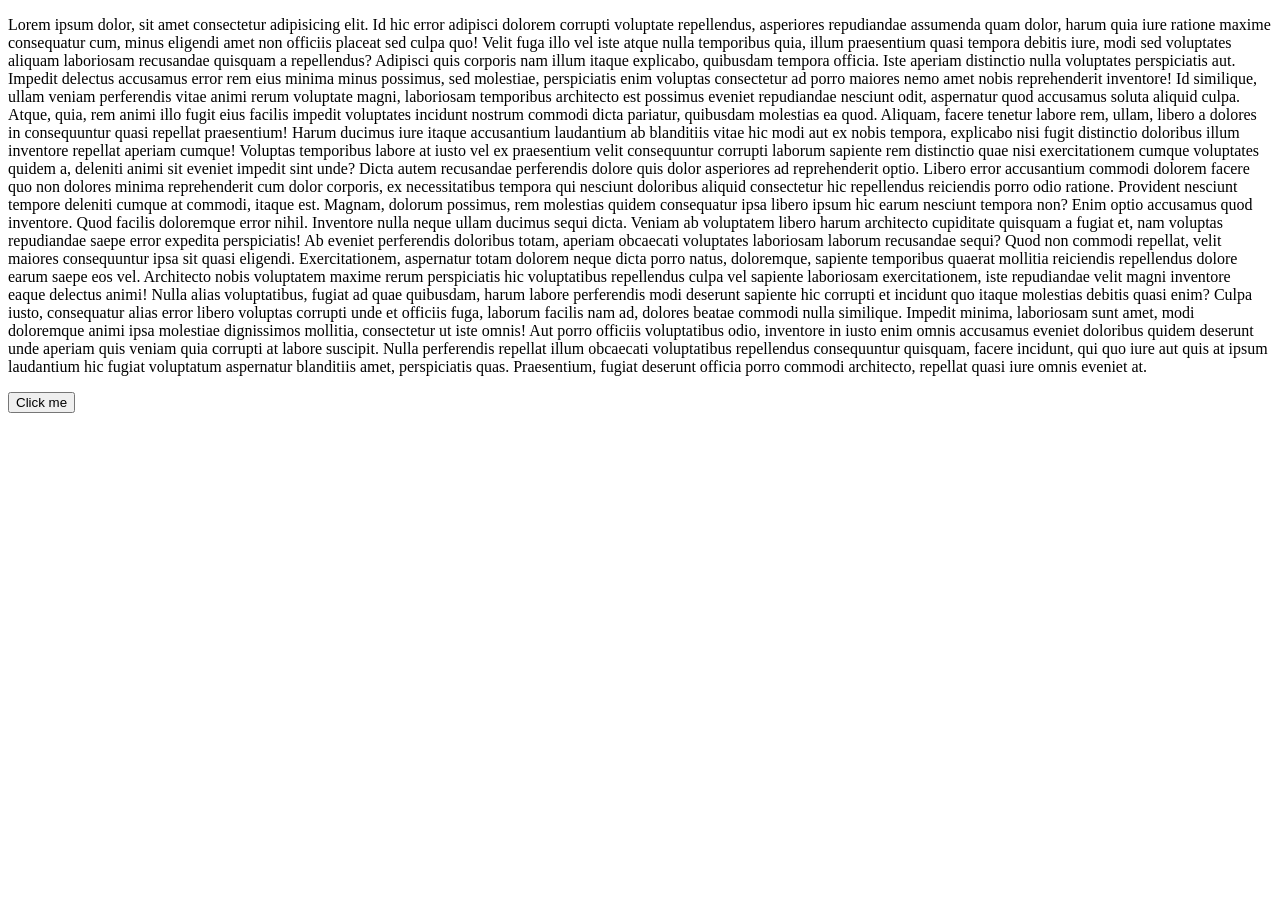
<file: arry_js/index.html>
<!DOCTYPE html>
<html lang="en">
<head>
   <meta charset="UTF-8">
   <meta name="viewport" content="width=device-width, initial-scale=1.0">
   <title>Document</title>
</head>
<body>
   <p>Lorem ipsum dolor, sit amet consectetur adipisicing elit. Id hic error adipisci dolorem corrupti voluptate repellendus, asperiores repudiandae assumenda quam dolor, harum quia iure ratione maxime consequatur cum, minus eligendi amet non officiis placeat sed culpa quo! Velit fuga illo vel iste atque nulla temporibus quia, illum praesentium quasi tempora debitis iure, modi sed voluptates aliquam laboriosam recusandae quisquam a repellendus? Adipisci quis corporis nam illum itaque explicabo, quibusdam tempora officia. Iste aperiam distinctio nulla voluptates perspiciatis aut. Impedit delectus accusamus error rem eius minima minus possimus, sed molestiae, perspiciatis enim voluptas consectetur ad porro maiores nemo amet nobis reprehenderit inventore! Id similique, ullam veniam perferendis vitae animi rerum voluptate magni, laboriosam temporibus architecto est possimus eveniet repudiandae nesciunt odit, aspernatur quod accusamus soluta aliquid culpa. Atque, quia, rem animi illo fugit eius facilis impedit voluptates incidunt nostrum commodi dicta pariatur, quibusdam molestias ea quod. Aliquam, facere tenetur labore rem, ullam, libero a dolores in consequuntur quasi repellat praesentium! Harum ducimus iure itaque accusantium laudantium ab blanditiis vitae hic modi aut ex nobis tempora, explicabo nisi fugit distinctio doloribus illum inventore repellat aperiam cumque! Voluptas temporibus labore at iusto vel ex praesentium velit consequuntur corrupti laborum sapiente rem distinctio quae nisi exercitationem cumque voluptates quidem a, deleniti animi sit eveniet impedit sint unde? Dicta autem recusandae perferendis dolore quis dolor asperiores ad reprehenderit optio. Libero error accusantium commodi dolorem facere quo non dolores minima reprehenderit cum dolor corporis, ex necessitatibus tempora qui nesciunt doloribus aliquid consectetur hic repellendus reiciendis porro odio ratione. Provident nesciunt tempore deleniti cumque at commodi, itaque est. Magnam, dolorum possimus, rem molestias quidem consequatur ipsa libero ipsum hic earum nesciunt tempora non? Enim optio accusamus quod inventore. Quod facilis doloremque error nihil. Inventore nulla neque ullam ducimus sequi dicta. Veniam ab voluptatem libero harum architecto cupiditate quisquam a fugiat et, nam voluptas repudiandae saepe error expedita perspiciatis! Ab eveniet perferendis doloribus totam, aperiam obcaecati voluptates laboriosam laborum recusandae sequi? Quod non commodi repellat, velit maiores consequuntur ipsa sit quasi eligendi. Exercitationem, aspernatur totam dolorem neque dicta porro natus, doloremque, sapiente temporibus quaerat mollitia reiciendis repellendus dolore earum saepe eos vel. Architecto nobis voluptatem maxime rerum perspiciatis hic voluptatibus repellendus culpa vel sapiente laboriosam exercitationem, iste repudiandae velit magni inventore eaque delectus animi! Nulla alias voluptatibus, fugiat ad quae quibusdam, harum labore perferendis modi deserunt sapiente hic corrupti et incidunt quo itaque molestias debitis quasi enim? Culpa iusto, consequatur alias error libero voluptas corrupti unde et officiis fuga, laborum facilis nam ad, dolores beatae commodi nulla similique. Impedit minima, laboriosam sunt amet, modi doloremque animi ipsa molestiae dignissimos mollitia, consectetur ut iste omnis! Aut porro officiis voluptatibus odio, inventore in iusto enim omnis accusamus eveniet doloribus quidem deserunt unde aperiam quis veniam quia corrupti at labore suscipit. Nulla perferendis repellat illum obcaecati voluptatibus repellendus consequuntur quisquam, facere incidunt, qui quo iure aut quis at ipsum laudantium hic fugiat voluptatum aspernatur blanditiis amet, perspiciatis quas. Praesentium, fugiat deserunt officia porro commodi architecto, repellat quasi iure omnis eveniet at.</p>
   <button onclick="dice()">Click me</button>
   <script src="arry.js"></script>
</body>
</html>
</file>
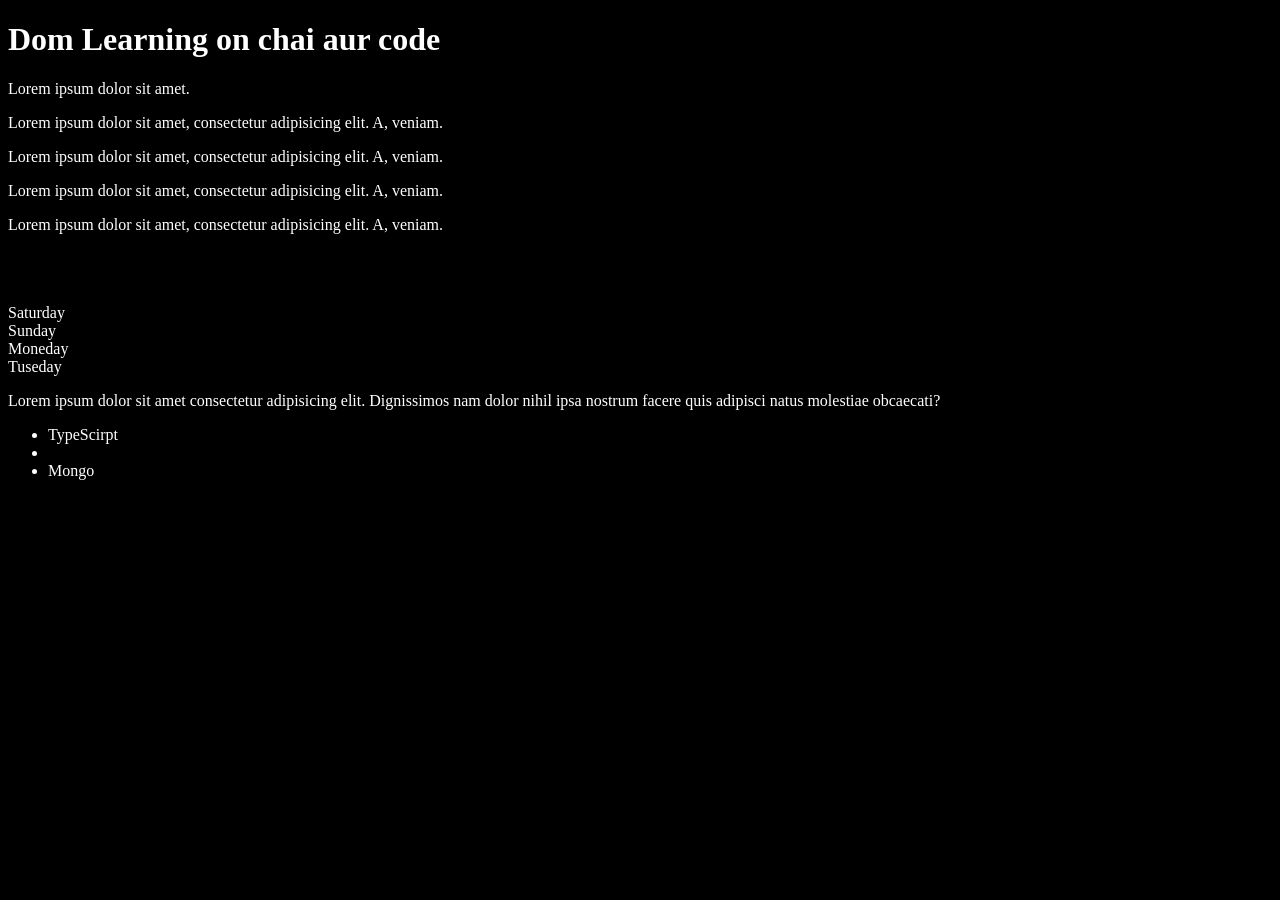
<file: Dom-Learning/index.html>
<!DOCTYPE html>
<html lang="en">
<head>
   <meta charset="UTF-8">
   <meta name="viewport" content="width=device-width, initial-scale=1.0">
   <title>Document</title>
</head>
<body style="background-color: black; color: #fff;">
   <div class="bg-black">
      <h1 id="title" class="heading">Dom Learning on chai aur code</h1>
      <p>Lorem ipsum dolor sit amet.</p>
   </div>
   <div id="main-section">
      
   </div>
   <p>Lorem ipsum dolor sit amet, consectetur adipisicing elit. A, veniam.</p>
   <p>Lorem ipsum dolor sit amet, consectetur adipisicing elit. A, veniam.</p>
   <p>Lorem ipsum dolor sit amet, consectetur adipisicing elit. A, veniam.</p>
   <p>Lorem ipsum dolor sit amet, consectetur adipisicing elit. A, veniam.</p>

   <!-- <ul>
      <li class="list-item">list item</li>
      <li class="list-item">list item</li>
      <li class="list-item">list item</li>
   </ul> -->


<br>
<br>
<br>

   <div class="parent">
      <!-- hello -->
      <div class="day">Saturday</div>
      <div class="day">Sunday</div>
      <div class="day">Moneday</div>
      <div class="day">Tuseday</div>
   </div>

<p>Lorem ipsum dolor sit amet consectetur adipisicing elit. Dignissimos nam dolor nihil ipsa nostrum facere quis adipisci natus molestiae obcaecati?</p>

<!-- Edit and Remove Element -->
   <ul class="language">
      <li class="list-child">Javascript</li>
   </ul>




   <script src="script.js">
      
   </script>
</body>
</html>
</file>
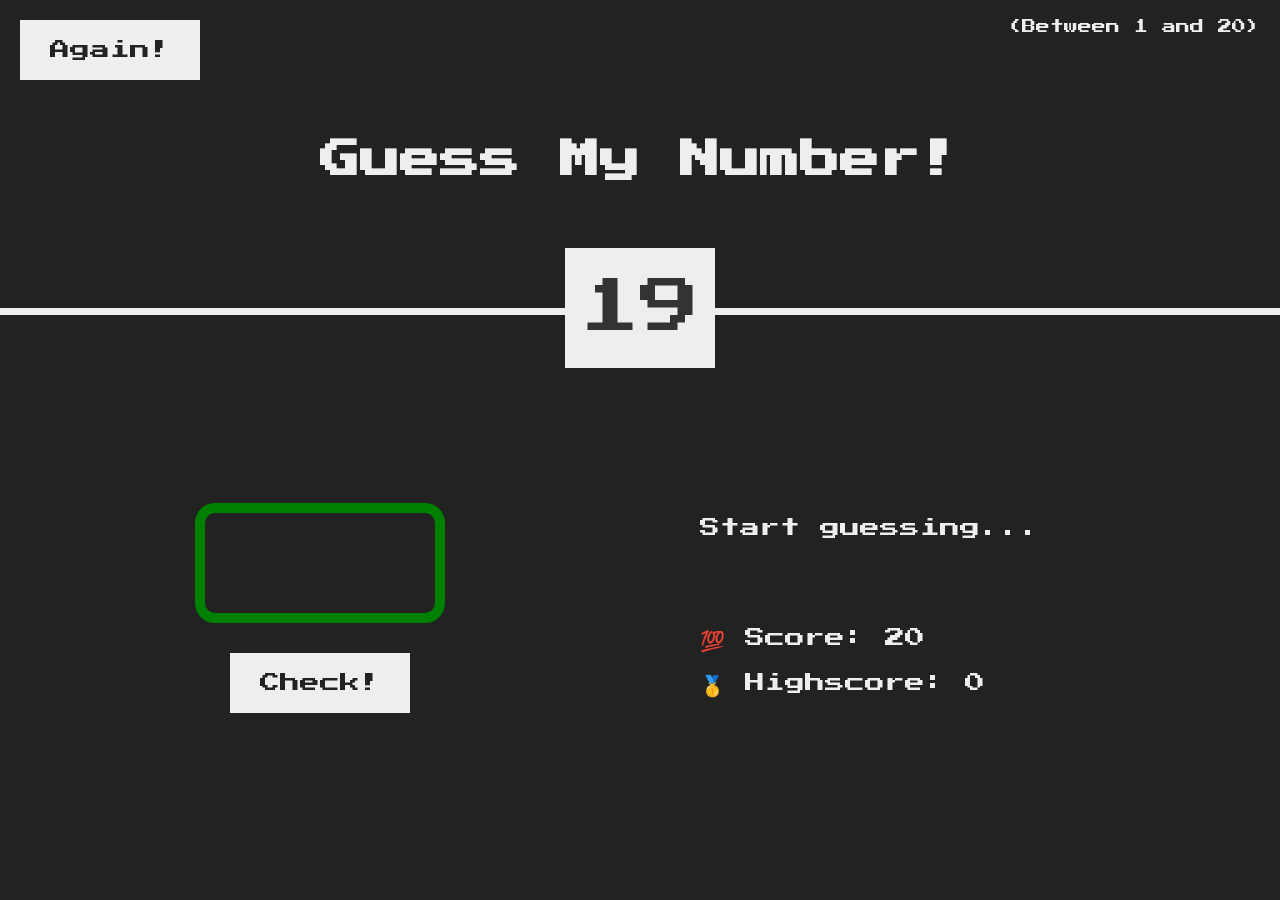
<file: guesMyNumber/index.html>
<!DOCTYPE html>
<html lang="en">
  <head>
    <meta charset="UTF-8" />
    <meta name="viewport" content="width=device-width, initial-scale=1.0" />
    <meta http-equiv="X-UA-Compatible" content="ie=edge" />
    <link rel="stylesheet" href="style.css" />
    <title>Guess My Number!</title>
  </head>
  <body>
    <header>
      <h1>Guess My Number!</h1>
      <p class="between">(Between 1 and 20)</p>
      <button class="btn again">Again!</button>
      <div class="number">?</div>
    </header>
    <main>
      <section class="left">
        <input type="number" class="guess" />
        <button class="btn check">Check!</button>
      </section>
      <section class="right">
        <p class="message">Start guessing...</p>
        <p class="label-score">💯 Score: <span class="score">20</span></p>
        <p class="label-highscore">
          🥇 Highscore: <span class="highscore">0</span>
        </p>
      </section>
    </main>
    <script src="script.js"></script>
  </body>
</html>
</file>
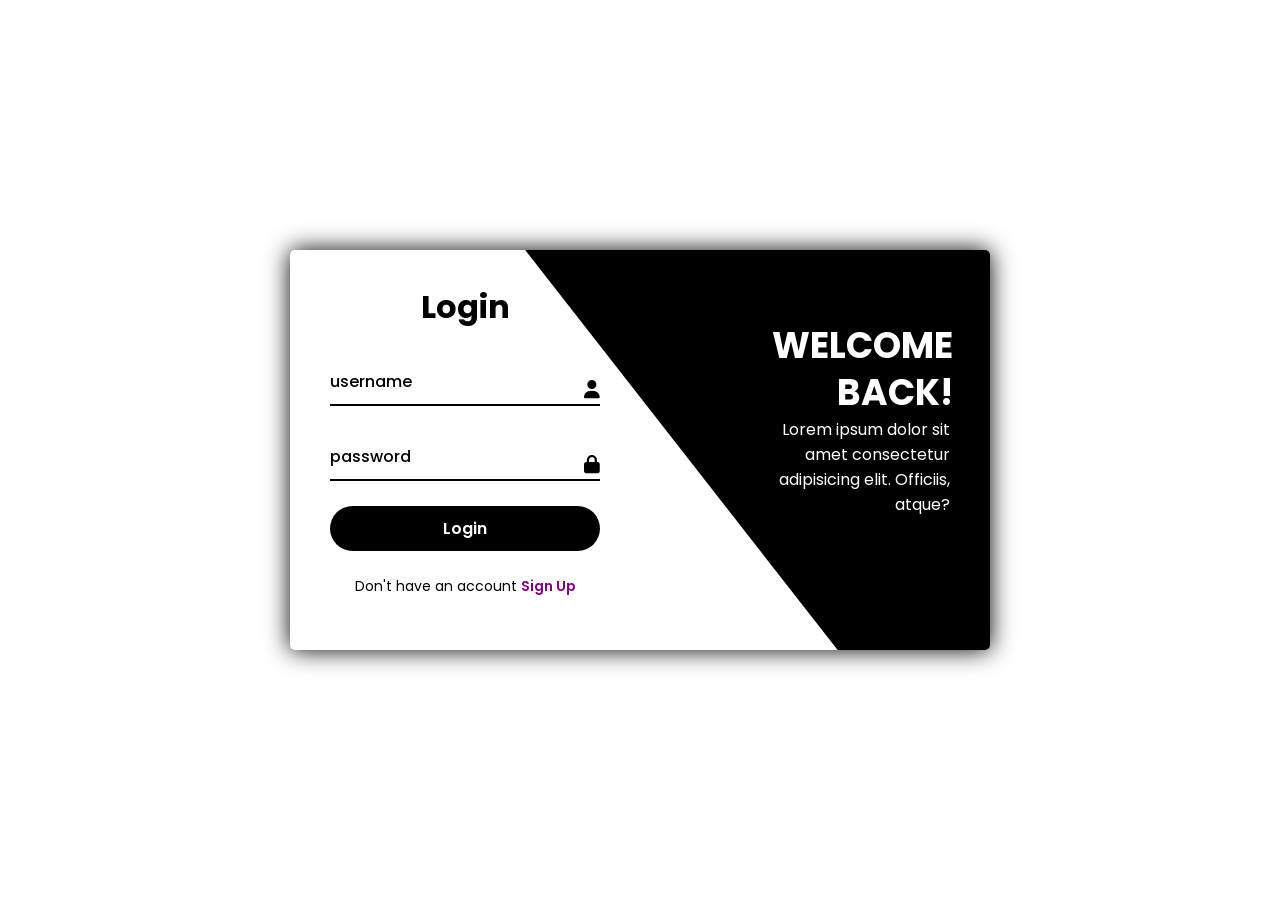
<file: Login-Signup/index.html>
<!DOCTYPE html>
<html lang="en">
<head>
   <meta charset="UTF-8">
   <meta http-equiv="x-ua-compatible" content="ie=edge">
   <meta name="viewport" content="width=device-width, initial-scale=1.0">
   <link rel="stylesheet" href="style.css">
   <title>Document</title>
   <link rel="stylesheet" href="https://cdnjs.cloudflare.com/ajax/libs/font-awesome/6.6.0/css/all.min.css" integrity="sha512-Kc323vGBEqzTmouAECnVceyQqyqdsSiqLQISBL29aUW4U/M7pSPA/gEUZQqv1cwx4OnYxTxve5UMg5GT6L4JJg==" crossorigin="anonymous" referrerpolicy="no-referrer" />
</head>
<body>
   <div class="container">
      <div class="curved-shape"></div>
      <div class="curved-shape2"></div>
      <div class="form-box login">
         <h2 class="animation" style="--D:0; --S:21">Login</h2>
         <form action="#">
            <div class="input-box animation" style="--D:1; --S:22">
               <input type="text" required id="username">
               <label for="username">username</label>
               <i class="fa-solid fa-user"></i>
            </div>
            <div class="input-box animation" style="--D:2; --S:23">
               <input type="password" required id="password">
               <label for="password">password</label>
               <i class="fa-solid fa-lock"></i>
            </div>
            <div class="input-box animation" style="--D:3; --S:24">
               <button class="btn" type="submit">Login</button>
            </div>
            <div class="regi-link animation" style="--D:4; --S:25">
               <p>Don't have an account <a href="#" class="signupLink">Sign Up</a></p>
            </div>
         </form>
      </div>
      <!--Content area -->
      <div class="info-content Login">
         <h2 class="animation" style="--D:0; --S:10">WELCOME BACK!</h2>
         <P class="animation" style="--D:1; --S:10">Lorem ipsum dolor sit amet consectetur adipisicing elit. Officiis, atque?</P>
      </div>
      <!-- Registration -->
      <div class="form-box signup">
         <h2 class="animation" style="--li:17; --S:0">Sign Up</h2>
         <form action="#">
            <div class="input-box animation" style="--li:18; --S:1">
               <input type="text" required id="name">
               <label for="name">username</label>
               <i class="fa-solid fa-user"></i>
            </div>
            <div class="input-box animation" style="--li:19; --S:2">
               <input type="email" required id="email">
               <label for="email">Email</label>
               <i class="fa-solid fa-envelope"></i>
            </div>
            <div class="input-box animation" style="--li:20; --S:3">
               <input type="password" required id="pass">
               <label for="pass">password</label>
               <i class="fa-solid fa-lock"></i>
            </div>
            <div class="input-box animation" style="--li:21; --S:4">
               <button class="btn" type="submit">Sign Up</button>
            </div>
            <div class="regi-link animation" style="--li:22; --S:5">
               <p>Don't have an account <a href="#" class="loginLink">Login</a></p>
            </div>
         </form>
      </div>
      <!--Content area -->
      <div class="info-content signup">
         <h2 class="animation" style="--li:17; --S:0">WELCOME BACK!</h2>
         <P class="animation" style="--li:18; --S:1">Lorem ipsum dolor sit amet consectetur adipisicing elit. Officiis, atque?</P>
      </div>
   </div>
   <script src="script.js"></script>
</body>
</html>
</file>
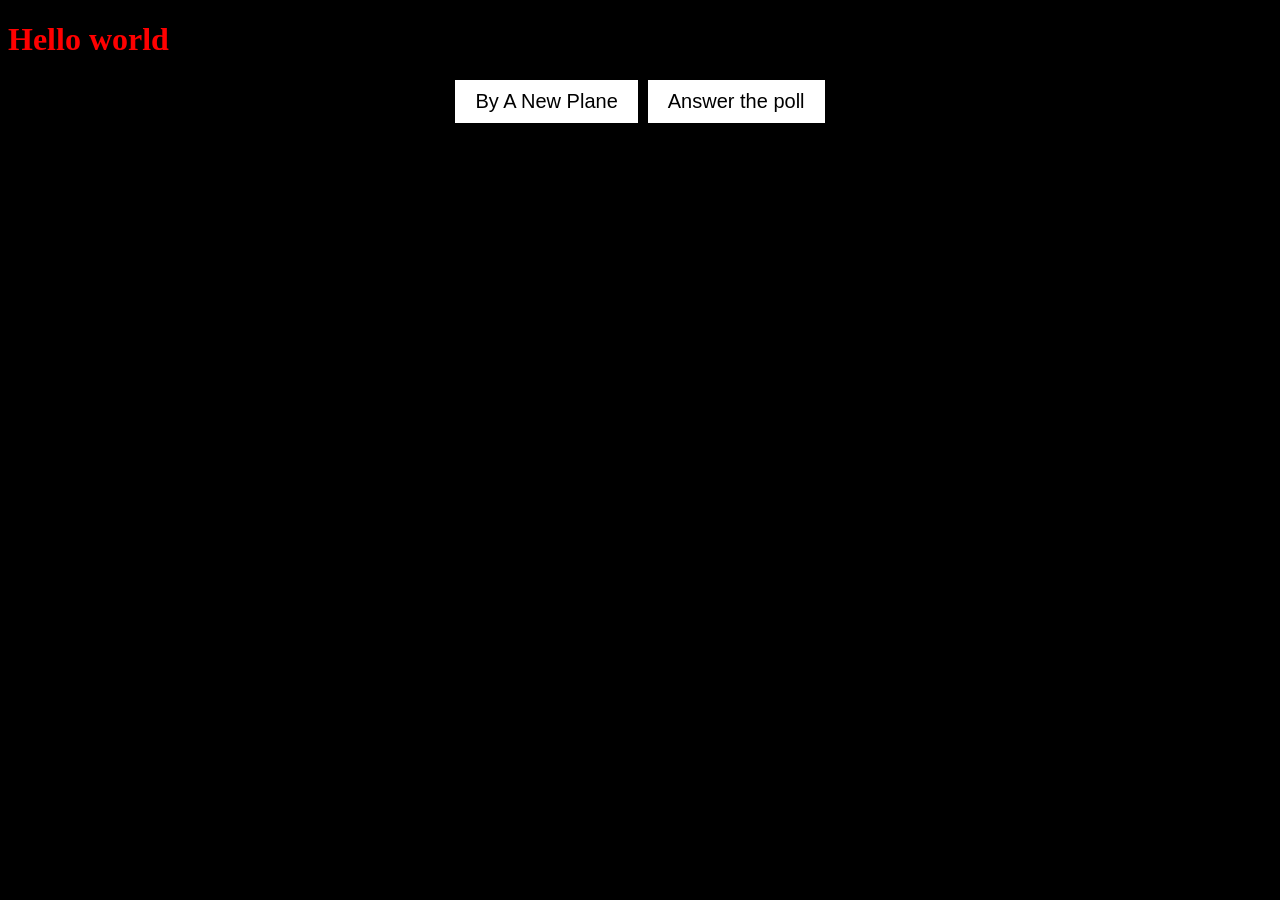
<file: Look a Closer Function/index.html>
<!DOCTYPE html>
<html lang="en">
<head>
   <meta charset="UTF-8">
   <meta name="viewport" content="width=device-width, initial-scale=1.0">
   <title>Document</title>
   <style>
      body{
         background-color: #000000;
      }
      section{
         display: flex;
         justify-content: center;
         align-items: center;
         gap: 10px;
      }
      section button{
         border: none;
         padding: 10px 20px;
         font-size: 20px;
         background-color: #fff;
         cursor: pointer;
      }
   </style>
</head>
<body>
   <h1>Hello world</h1>
   <section>

      <button class="buy">By A New Plane</button>
      <button class="poll">Answer the poll</button>
   </section>

   <script src="app.js"></script>
</body>
</html>
</file>
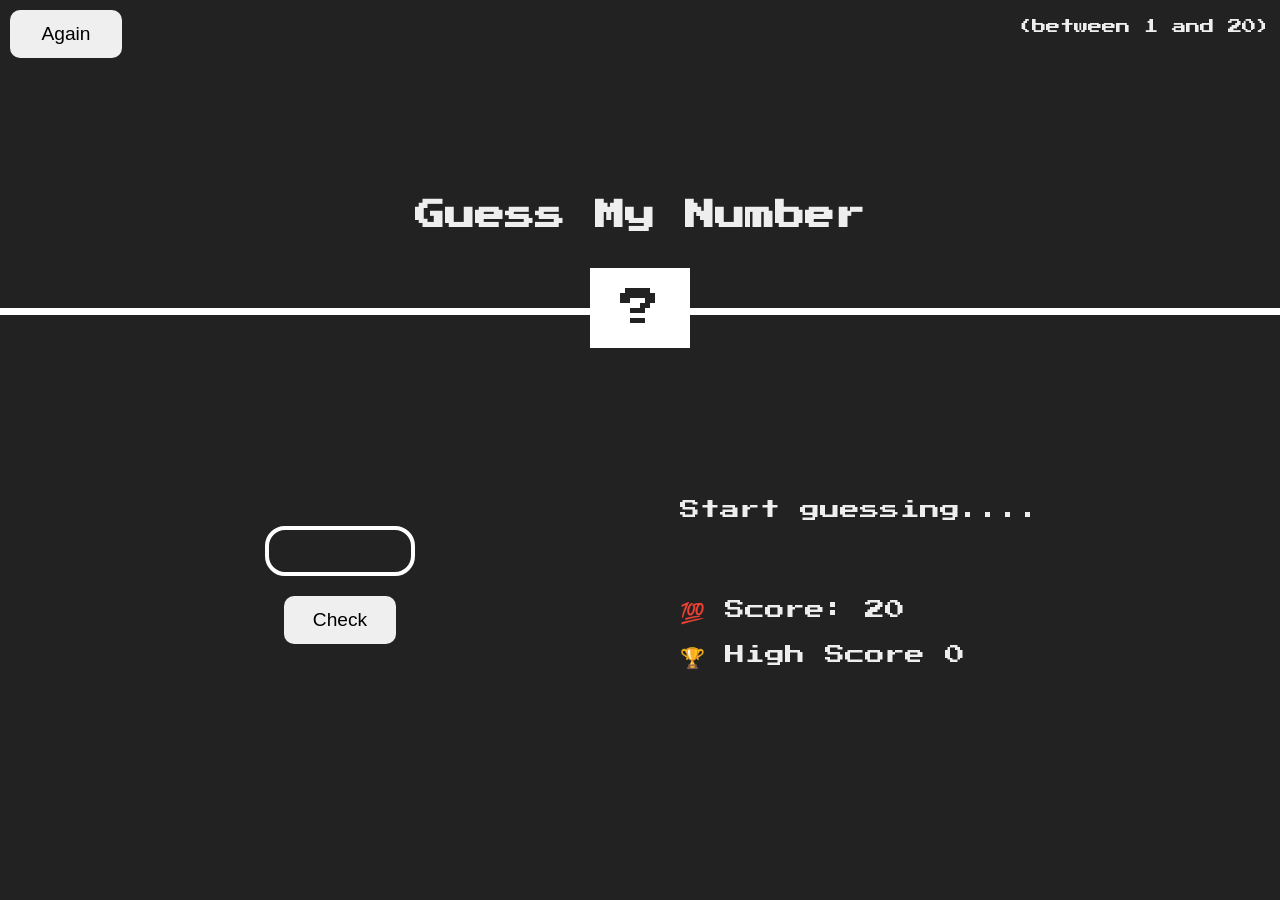
<file: myFirstProject/index.html>
<!DOCTYPE html>
<html lang="en">
<head>
   <meta charset="UTF-8">
   <meta name="X-UA-Compatible" content="ie=edge">
   <meta name="viewport" content="width=device-width, initial-scale=1.0">
   <title>Play The intrestiong game</title>
   <link rel="stylesheet" href="style.css">
</head>
<body>
   
   <header>
      <button class="btn again">Again</button>
      <p class="between">(between 1 and 20)</p>
      <h2 class="heading">Guess My Number</h2>
      <div class="number">?</div>
   </header>
   <!-- Left side content -->
    <main>
      <div class="left">
         <input type="number" class="guess">
         <button class="btn check">Check</button>
      </div>
      <!-- Right side content -->
      <div class="right">
         <p class="message">Start guessing....</p>
         <p class="label-score">💯 Score: <span class="score">20</span></p>
         <p class="high-score">🏆 High Score <span class="highscorenum">0</span></p>
      </div>
    </main>
   
    <script src="script.js"></script>
</body>
</html>
</file>
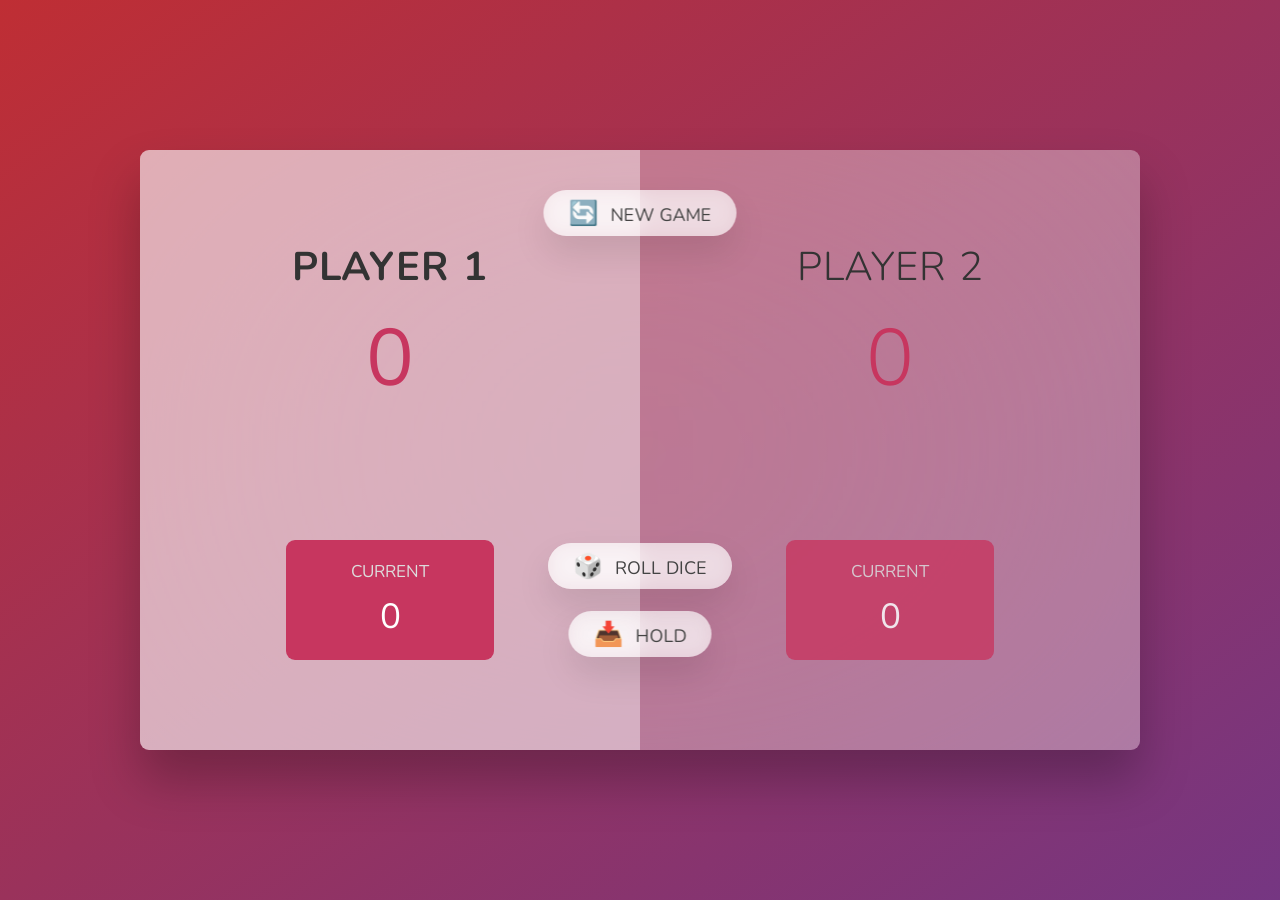
<file: Dom-Learning/Dice-Game/index.html>
<!DOCTYPE html>
<html lang="en">
  <head>
    <meta charset="UTF-8" />
    <meta name="viewport" content="width=device-width, initial-scale=1.0" />
    <meta http-equiv="X-UA-Compatible" content="ie=edge" />
    <link rel="stylesheet" href="style.css" />
    <title>Pig Game</title>
  </head>
  <body>
    <main>
      <section class="player player--0 player--active">
        <h2 class="name" id="name--0">Player 1</h2>
        <p class="score" id="score--0">43</p>
        <div class="current">
          <p class="current-label">Current</p>
          <p class="current-score" id="current--0">0</p>
        </div>
      </section>
      <section class="player player--1">
        <h2 class="name" id="name--1">Player 2</h2>
        <p class="score" id="score--1">24</p>
        <div class="current">
          <p class="current-label">Current</p>
          <p class="current-score" id="current--1">0</p>
        </div>
      </section>

      <img src="asset/dice-5.png" alt="Playing dice" class="dice" />
      <button class="btn btn--new">🔄 New game</button>
      <button class="btn btn--roll">🎲 Roll dice</button>
      <button class="btn btn--hold">📥 Hold</button>
    </main>
    <script src="script.js"></script>
  </body>
</html>
</file>
<file: guesMyNumber/style.css>
@import url('https://fonts.googleapis.com/css?family=Press+Start+2P&display=swap');

* {
  margin: 0;
  padding: 0;
  box-sizing: inherit;
}

html {
  font-size: 62.5%;
  box-sizing: border-box;
}

body {
  font-family: 'Press Start 2P', sans-serif;
  color: #eee;
  background-color: #222;
  /* background-color: #60b347; */
}

/* LAYOUT */
header {
  width: 100%;
  position: relative;
  height: 35vh;
  border-bottom: 7px solid #eee;
  /* overflow: hidden; */
}

main {
  /* width: 100%; */
  height: 65vh;
  color: #eee;
  display: flex;
  align-items: center;
  justify-content: space-around;
  /* overflow: hidden; */
}

.left {
  width: 52rem;
  display: flex;
  flex-direction: column;
  align-items: center;
}

.right {
  width: 52rem;
  font-size: 2rem;
}

/* ELEMENTS STYLE */
h1 {
  font-size: 4rem;
  text-align: center;
  position: absolute;
  width: 100%;
  top: 52%;
  left: 50%;
  transform: translate(-50%, -50%);
}

.number {
  background: #eee;
  color: #333;
  font-size: 6rem;
  width: 15rem;
  padding: 3rem 0rem;
  text-align: center;
  position: absolute;
  bottom: 0;
  left: 50%;
  transform: translate(-50%, 50%);
}

.between {
  font-size: 1.4rem;
  position: absolute;
  top: 2rem;
  right: 2rem;
}

.again {
  position: absolute;
  top: 2rem;
  left: 2rem;
}

.guess {
  background: none;
  border: 4px solid #eee;
  font-family: inherit;
  color: inherit;
  font-size: 5rem;
  padding: 2.5rem;
  width: 25rem;
  text-align: center;
  display: block;
  margin-bottom: 3rem;
  outline: none;
  border-radius: 20px;
  border: 10px solid green;
}

.btn {
  border: none;
  background-color: #eee;
  color: #222;
  font-size: 2rem;
  font-family: inherit;
  padding: 2rem 3rem;
  cursor: pointer;
}

.btn:hover {
  background-color: #ccc;
}

.message {
  margin-bottom: 8rem;
  height: 3rem;
}

.label-score {
  margin-bottom: 2rem;
}
</file>
<file: Login-Signup/style.css>
@import url('https://fonts.googleapis.com/css2?family=Poppins:wght@400;500;700&display=swap');
*{
   margin: 0;
   padding: 0;
   box-sizing: border-box;
   font-family: "poppins";
}
body{
   min-height: 100vh;
   display: flex;
   align-items: center;
   justify-content: center;
   background-color: #fff;
}

.container{
   width: 700px;
   height: 400px;
   position: relative;
   box-shadow: 0 0 25px #000000;
   border-radius: 5px;
   overflow: hidden;
}

.form-box{
   position:absolute;
   width: 50%;
   height: 100%;
   display: flex;
   justify-content: center;
   flex-direction: column;
}
.form-box.login{
   left: 0;
   padding: 0 40px;
}
.form-box.login .animation{
   transform: translateX(0%);
   transition: .7s;
   opacity: 1;
   /* transition-delay: calc(0.1s * var(--S)); */
}
.container.active .form-box.login .animation{
   transform: translateX(-120%);
   opacity: 0;
   transition-delay: calc(0.1s * var(--D));
   
}
/* Registration animation */
.form-box.signup{
   /* display: none; */
   right: 0;
   padding: 0 60px;
}
.form-box.signup .animation{
   transform: translateX(120%);
   transition: .7s ease;
   opacity: 0;
   
}
.container.active .form-box.signup .animation{
   transform: translateX(0%);
   opacity: 1;
   transition-delay: calc(0.1s * var(--li));
}

/**End */
.form-box h2{
   font-size: 32px;
   text-align: center;
}
.form-box .input-box{
   position: relative;
   width: 100%;
   height: 50px;
   margin-top: 25px;
}
.form-box .input-box input{
   width: 100%;
   height: 100%;
   background-color: transparent;
   border: none;
   outline: none;
   border-bottom: 2px solid #000;
   color: #000;
   font-weight: 600;
   font-size: 1rem;
   padding-right: 25px;
}
/* .input-box input:focus ,
.input-box input:valid {
   border-bottom: 2px solid #ff2770;
} */
.input-box label{
   position: absolute;
   top: 50%;
   left: 0;
   transform: translateY(-50%);
   font-size: 1rem;
   color: #000;
   transition: 0.5s;
   font-weight: 500;
}
.input-box input:focus ~ label,
.input-box input:valid ~label{
   top: -5px;
}
.input-box .fa-solid{
   position: absolute;
   top: 50%;
   right: 0;
   font-size: 18px;
}
/* .input-box input:focus ~ i,
.input-box input:focus ~ i{
   color: #ff2770;
} */

.input-box .btn{
   width: 100%;
   background-color: #000;
   color: #fff;
   height: 45px;
   border-radius: 40px;
   cursor: pointer;
   border: none;
   outline: none;
   font-size: 1rem;
   font-weight: 600;
}

.regi-link{
   font-size: 14px;
   margin: 20px 10px;
   text-align: center;
}
.regi-link a{
   color: purple;
   text-decoration: none;
   font-weight: 600;
}
.regi-link a:hover{
   text-decoration: underline;
}

/** Info content styling */
.info-content{
   position: absolute;
   top: 0;
   height: 100%;
   width: 50%;
   display: flex;
   align-items: center;
   justify-content: center;
   flex-direction: column;
   color: #fff;
}

.container .info-content.Login{
   right: 0;
   text-align: right;
   padding: 0 40px 60px 135px;
}
.info-content.Login .animation{
   transform: translateX(0%);
   transition: 0.7s ease;
   opacity: 1;
   transition-delay: calc(0.1s * var(--S));
}
.container.active .info-content.Login .animation{
   transform: translateX(120%);
   opacity: 0;
   transition-delay: calc(.1s * var(--D)) ;

}

/* Signup animation */
.info-content.signup .animation{
   transform: translateX(-120%);
   transition: 0.7s ease;
   opacity: 0;
   /* transition-delay: calc(.1s * var(--D)) ; */
   transition-delay: calc(0.1s * var(--S));
}
.container.active .info-content.signup .animation{
   transform: translateX(0%);
   opacity: 1;
   transition-delay: calc(.1s * (--li));
}
.info-content.signup{
   left: 0;
   text-align: left;
   padding: 0 150px 60px 20px;
   pointer-events: none;
}

/* End */
.info-content h2{
   font-size: 36px;
   line-height: 1.3;
}
.info-content p{
   font-size: 16px;
}

/** Curved shpae  */
.container .curved-shape{
   position: absolute;
   top: -5px;
   right: 0;
   height: 600px;
   width: 850px;
   background-color: #000;
   transform: rotate(12deg) skewY(40deg);
   transform-origin: bottom right;
   transition: 1.5s ease;
}

.container.active .curved-shape{
   transform: rotate(0deg) skewY(0deg);
}
.container .curved-shape2{
   position: absolute;
   top: 100%;
   left: 250px;
   width: 850px;
   height: 700px;
   background-color: #fff;
   border-top: 3px solid #000;
   transform: rotate(0deg) skewY(0deg);
   transform-origin: bottom left;
   transition: 1.5s;

}
.container.active .curved-shape2{
   transform: rotate(-11deg) skewY(-41deg);
   transition-delay: 1s;
}
/* singup */



/* .container.active .info-content{
   color: #000;
} */
</file>
<file: myFirstProject/style.css>
@import url('https://fonts.googleapis.com/css?family=Press+Start+2P&display=swap');

*{
   margin: 0;
   padding: 0;
   box-sizing: border-box;
}
html,body{
   height: 100vh;
}
body {
   font-family: 'Press Start 2P', sans-serif;
   color: #eee;
   background-color: #222;
   /* background-color: #60b347; */
}
.body-winnig-color{
   background-color: #42bf1e;;
   color: #fff;
}

.btn{
   width: 7rem;
   height: 3rem;
   border: none;
   outline: none;
   cursor: pointer;
   border-radius: 10px;
   font-size: 1.2rem;
}
/* .btn  .disabled {
   background-color: grey;
   color: #ccc;
   cursor: not-allowed;
   pointer-events: none; Prevents any click interaction
} */

header{
   width: 100%;
   position: relative;
   height: 35%;
   border-bottom: 7px solid #fff;
   /* overflow: hidden; */
   /* overflow: hidden; */
}
main{
   width: 100%;
   height: 60%;
   display: flex;
   align-items: center;
   justify-content: space-evenly;
   overflow: hidden;
}
.again{
   position: absolute;
   top: 10px;
   left: 10px;
}
.between{
   position: absolute;
   top: 20px;
   right: 10px;
   font-size: 0.9rem;
}
.heading{
   width: 100%;
   position: absolute;
   bottom:25% ;
   font-size: 30px;
   text-align: center;
   left: 50%;
   transform: translateX(-50%);
}
.number{
   position:absolute;
   bottom: -40px;
   left: 50%;
   background-color: #fff;
   width: 100px;
   height: 80px;
   color: #222;
   display: flex;
   align-items: center;
   justify-content: center;
   font-size: 40px;
   transform: translateX(-50%);
}

main .left{
   display: flex;
   flex-direction: column;
   gap: 20px;
   align-items: center;
   width: 520px;
}
.left input{
   width: 150px;
   height: 50px;
   padding: 5px;
   border: none;
   outline: none;
   border-radius: 20px;
   background-color: #222;
   border: 4px solid #fff;
   text-align: center;
   font-size: 30px;
   color: #fff;
}

.right{
   width: 520px;
   font-size: 20px;
}
.right .message{
   margin-bottom: 80px;
}
.right .label-score{
   margin-bottom: 20px;
}

@media screen and (max-width:480px) {
   header{
      border-width: 4px;
   }
   .btn{
      width: 90px;
      height: 30px;
      font-size: 1rem;
   }
   .between{
      font-size: 10px;
   }
   .heading{
      font-size: 1.3rem;
      width: 100%;
   }
   .number{
      font-size: 30px;
      width: 80px;
      height: 50px;
      bottom: -28px;
   }
   main{
      flex-direction: column;
      text-align: center;
   }
   .right{
      font-size: 15px;
   }
   .right .message{
      margin-bottom: 50px;
   }
}
</file>
<file: Dom-Learning/Dice-Game/style.css>
@import url('https://fonts.googleapis.com/css2?family=Nunito&display=swap');

* {
  margin: 0;
  padding: 0;
  box-sizing: inherit;
}

html {
  font-size: 62.5%;
  box-sizing: border-box;
}

body {
  font-family: 'Nunito', sans-serif;
  font-weight: 400;
  height: 100vh;
  color: #333;
  background-image: linear-gradient(to top left, #753682 0%, #bf2e34 100%);
  display: flex;
  align-items: center;
  justify-content: center;
}

/* LAYOUT */
main {
  position: relative;
  width: 100rem;
  height: 60rem;
  background-color: rgba(255, 255, 255, 0.35);
  backdrop-filter: blur(200px);
  filter: blur();
  box-shadow: 0 3rem 5rem rgba(0, 0, 0, 0.25);
  border-radius: 9px;
  overflow: hidden;
  display: flex;
}

.player {
  flex: 50%;
  padding: 9rem;
  display: flex;
  flex-direction: column;
  align-items: center;
  transition: all 0.75s;
}

/* ELEMENTS */
.name {
  position: relative;
  font-size: 4rem;
  text-transform: uppercase;
  letter-spacing: 1px;
  word-spacing: 2px;
  font-weight: 300;
  margin-bottom: 1rem;
}

.score {
  font-size: 8rem;
  font-weight: 300;
  color: #c7365f;
  margin-bottom: auto;
}

.player--active {
  background-color: rgba(255, 255, 255, 0.4);
}
.player--active .name {
  font-weight: 700;
}
.player--active .score {
  font-weight: 400;
}

.player--active .current {
  opacity: 1;
}

.current {
  background-color: #c7365f;
  opacity: 0.8;
  border-radius: 9px;
  color: #fff;
  width: 65%;
  padding: 2rem;
  text-align: center;
  transition: all 0.75s;
}

.current-label {
  text-transform: uppercase;
  margin-bottom: 1rem;
  font-size: 1.7rem;
  color: #ddd;
}

.current-score {
  font-size: 3.5rem;
}

/* ABSOLUTE POSITIONED ELEMENTS */
.btn {
  position: absolute;
  left: 50%;
  transform: translateX(-50%);
  color: #444;
  background: none;
  border: none;
  font-family: inherit;
  font-size: 1.8rem;
  text-transform: uppercase;
  cursor: pointer;
  font-weight: 400;
  transition: all 0.2s;

  background-color: white;
  background-color: rgba(255, 255, 255, 0.6);
  backdrop-filter: blur(10px);

  padding: 0.7rem 2.5rem;
  border-radius: 50rem;
  box-shadow: 0 1.75rem 3.5rem rgba(0, 0, 0, 0.1);
}

.btn::first-letter {
  font-size: 2.4rem;
  display: inline-block;
  margin-right: 0.7rem;
}

.btn--new {
  top: 4rem;
}
.btn--roll {
  top: 39.3rem;
}
.btn--hold {
  top: 46.1rem;
}

.btn:active {
  transform: translate(-50%, 3px);
  box-shadow: 0 1rem 2rem rgba(0, 0, 0, 0.15);
}

.btn:focus {
  outline: none;
}

.dice {
  position: absolute;
  left: 50%;
  top: 16.5rem;
  transform: translateX(-50%);
  height: 10rem;
  box-shadow: 0 2rem 5rem rgba(0, 0, 0, 0.2);
}

.player--winner {
  background-color: #2f2f2f;
}

.player--winner .name {
  font-weight: 700;
  color: #c7365f;
}

.hidden {
  display: none;
}
</file>
